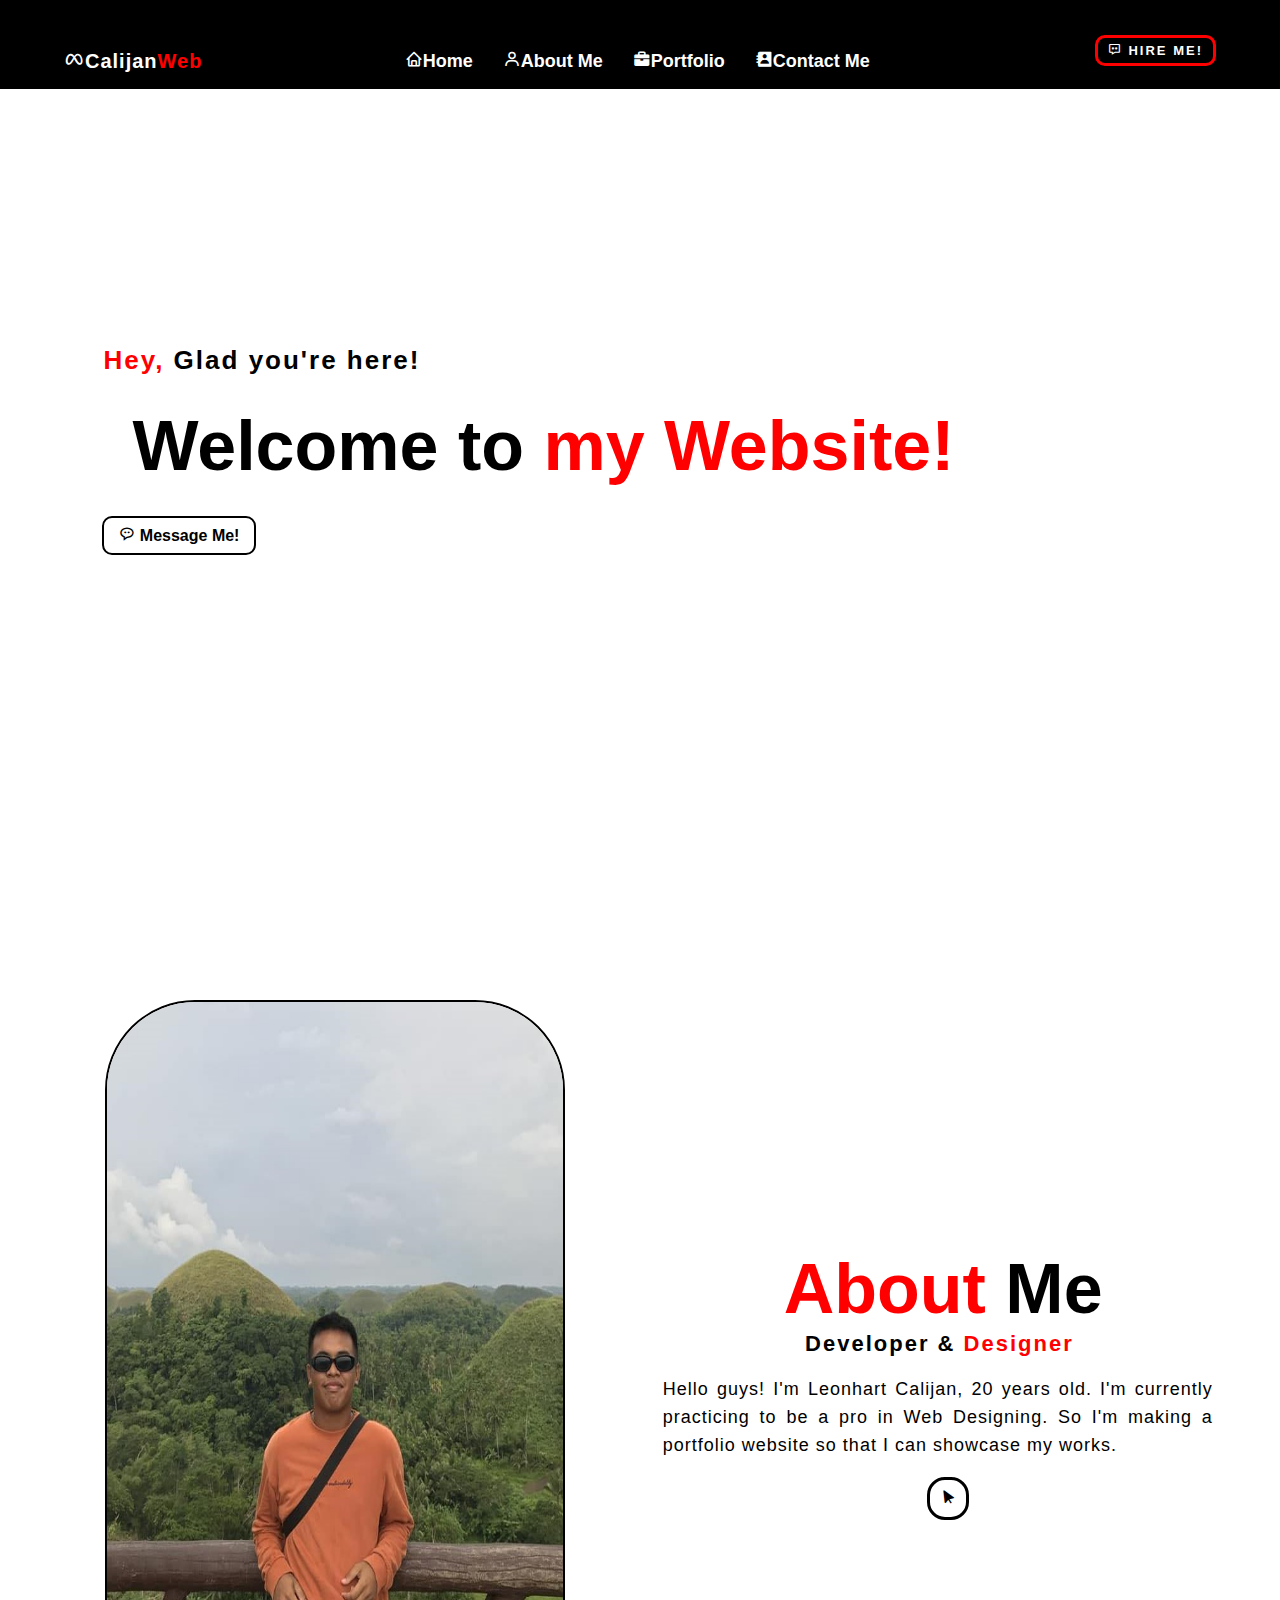
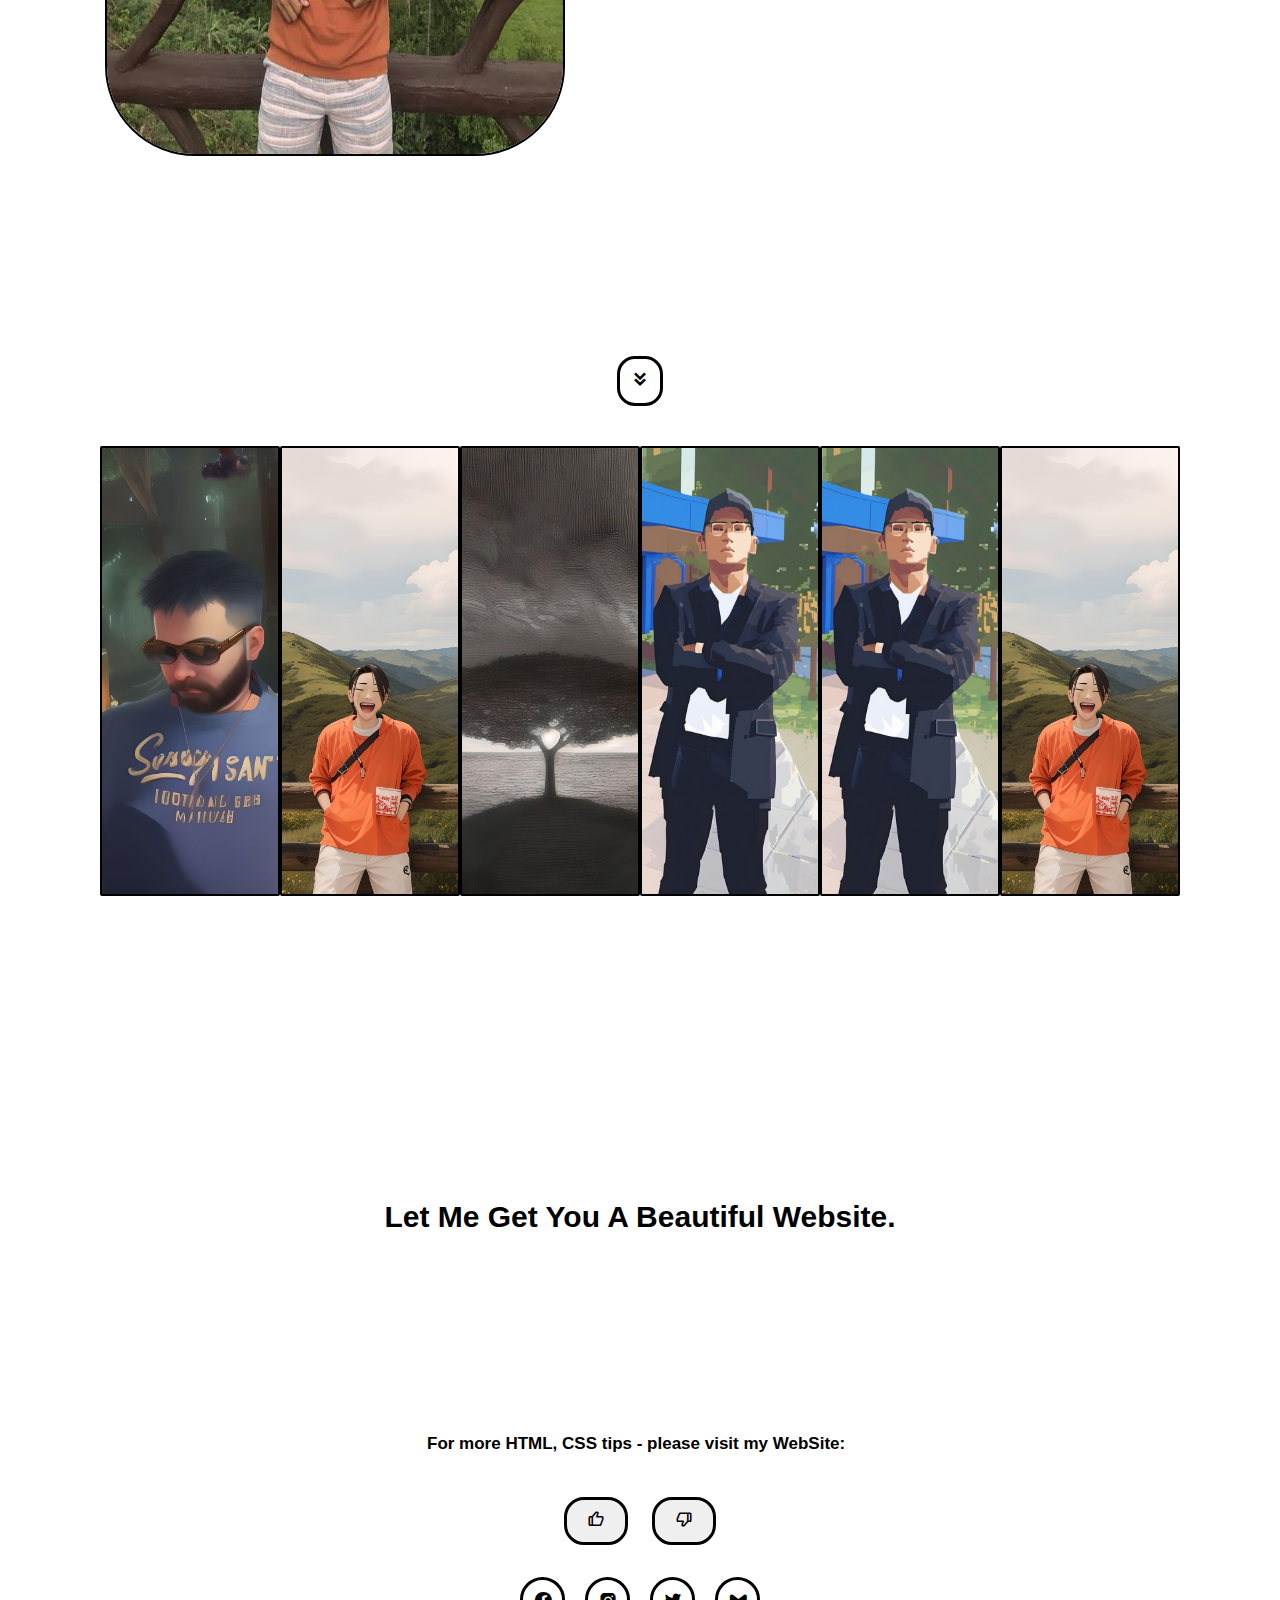
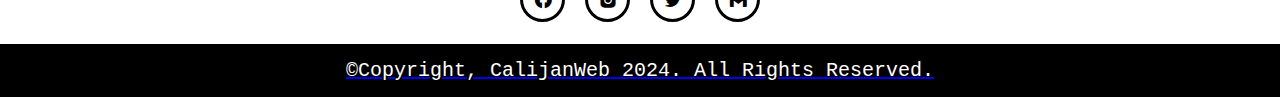
<file: index.html>
<!DOCTYPE html>
<html lang="en">

<head>
    <meta charset="UTF-8">
    <meta http-equiv="X-UA-Compatible" content="IE=edge"> 
    <meta name="viewport" content="width=device-width, initial-scale=1.0">
    <title>PORTFOLIO</title>
    <link rel="stylesheet" href="style.css">
    <link rel="stylesheet" href="mediaqueries.css">
    <link href='https://unpkg.com/boxicons@2.1.4/css/boxicons.min.css' rel="stylesheet">
    <script src="index.js"></script>
</head>

<body>

  <div id="home"></div>
  <div class="header">

<nav>
       <h2 class="Logo"><i class='bx bxl-meta'></i>Calijan<span>Web</span></h2>

      <ul>  
        <li><a href="#home"><i class='bx bx-home' ></i>Home</a></li>
        <li><a href="#about"><i class='bx bx-user'></i>About Me</a></li>
        <li><a href="#portfolio"><i class='bx bxs-briefcase' ></i>Portfolio</a></li>
        <li><a href="#contact-me"><i class='bx bxs-contact'></i>Contact Me</a></li>
      </ul>    
            
   <a href="https://www.facebook.com/hrtycljn" class="btn"><i class='bx bx-message-dots'></i> Hire Me!</a>  

 <div class="hamburger" onclick="toggleNav()">
     <i class='bx bx-menu'></i>
 </div>     

</nav>

 <div class="content">
    <h4><span>Hey,</span> Glad you're here!</h4>
    <h1>Welcome to <span> my Website!</span></h1>
      
    <a href="https://www.facebook.com/hrtycljn" class="btns"><i class='bx bx-message-rounded-dots'></i> Message Me!</a>  
      
 </div>
 </div>
 </div>



<!---------- About seection start-->


<section id="about" class="about">

 <div class="main">

  <img src="dings.jpg"> 

 <div class="about-text">
      <h2><span>About</span> Me</h2>
      <h5>Developer & <span>Designer</span></h5>
   <p> Hello guys! I'm Leonhart Calijan, 20 years old. I'm currently practicing to be a pro in Web Designing.
       So I'm making a portfolio website so that I can showcase my works. </p>
        
<title>Show Text on Button Click</title>

   <label for="toggle" class="button"><i class='bx bxs-pointer'></i></label>
   <input type="checkbox" id="toggle" class="checkbox">

 <div class="text">
   <p>My main reason why I want to develop my very own portfolio website is to show my works, 
      and a portfolio website can demonstrate my works. For instance, if you're a Web Designer, the design of your own website is a testament to your abilities. 
      I want to create this website not only to show my works but to also share parts of myself to my viewers that will serve to inform and entertain the future visitors of my website. </p>
 </div>
        
 </div>
 </div>
</section>





<!-----------------Portfolio section start-->

  <section class="portfolio" id="portfolio">
  
  <title>Show Text on Button Click</title>

    <label for="toggles" class="buttons"><i class='bx bxs-chevrons-down'></i></i></label>
    <input type="checkbox" id="toggles" class="checkboxs">


  <div class="info">
    <p>I'm still learning of doing this, but these are examples of the first art works that I've done.</p>
  </div>



  <div class="collection-container">
  <div class="row1">
  <div class="card-container">
      
  <div class="card-images">
  <div class="card-image-1">
  <div class="img ading1"></div>
            
  </div>

  <div class="card-image-2">
  <div class="img ading2"></div>
            
  </div>

  <div class="card-image-3" >
  <div class="img ading3"></div>
         
  </div>
  </div>
 
  </div>

  <div class="card-container">
        
  <div class="card-images">
  <div class="card-image-1">

  <div class="img hart2"></div>
              
  </div>

  <div class="card-image-2">
  <div class="img hart2"></div>
             
  </div>

  <div class="card-image-3" >
  <div class="img hart3"></div>

            
  </div>
  </div>
       
  </div>
  </div>

</section>



  <!--------------Contact Me----->

  <section class="contact me" id="contact-me"></section>
  
  <div class="contact-me">
    <p>Let Me Get You A Beautiful Website.</p>
  </div>
  
  <div class="style">
    <h1> For more HTML, CSS tips - please visit my WebSite:</h1>
  </div>
  
  <div class="feedback-container">
    <button class="like-button" onclick="sendFeedback('like')"><i class='bx bx-like'></i></button>
    <button class="unlike-button" onclick="sendFeedback('unlike')"><i class='bx bx-dislike' ></i></button>
    <div class="feedback-message" id="feedbackMessage"></div>
  </div>
  </div>

  <div class="social">

    <a href="https://www.facebook.com/hrtycljn"><i class='bx bxl-facebook-circle' ></i></a>
    <a href="https://www.instagram.com/lnhrty_/"><i class='bx bxl-instagram-alt' ></i></a>
    <a href=""><i class='bx bxl-twitter'></i></a>
    <a href="https://mail.google.com/mail/u/0/#inbox?compose=new"><i class='bx bxl-gmail'></i>
    </div>

  <footer>
    <p>&copy;Copyright, CalijanWeb 2024. All Rights Reserved.</p>
  </footer>
  
 
</body>
</html>
</file>
<file: style.css>
* {
    margin: 0;
    padding: 0;
    box-sizing: border-box;
    font-family: 'Josefin Sans', sans-serif;
}

html {
    scroll-behavior: smooth;
    
}

body{
    background-color: rgb(255, 255, 255);
    margin: 0;
}

/*nav start*/

.header {
    height: 100vh;
    width: 100%;
    background-color: white;
    background-size: cover;
    background-position: center;
}

nav {
    font-size: large;
    margin-top: -5px;
    width: 100%;
    position: fixed;
    display: flex;
    align-items: center;
    justify-content: space-between;
    padding-top: 40px;
    padding-left: 5%;
    padding-right: 5%;
    backdrop-filter: blur(12px);
    z-index: 1;
    background-color: black;
    padding-bottom: 3px;
}



.Logo {
    color: white;
    font-size: 20px;
    letter-spacing: 1px;
    cursor: pointer;
}

.hamburger{
    width: 30px;
    height: 30px;
    border-radius: 50%;
    display: none;
    align-items: center;
    justify-content: center;
    margin-bottom: 20px;
    transition: 0.5s;
}

.hamburger:hover  i{
color: red;
}

.hamburger i{
 font-size: 32px;
 color: white;
}


span {
    color: red;
}

nav ul {
    margin-right: 1.4cm;
    display: flex;
    
}

nav ul li {
    list-style: none;
    
  
}

nav ul li a {
    padding-left: 10px;
    margin-left: 20px;
    color: white;
    text-decoration: none;
    font-weight: bold;
    text-transform: capitalize;
    
    
}

nav ul li a:hover {
    color: red;
    transition: .3s;

}

    
.btn {

    margin-bottom: 20px;
    font-size: 13px;
    letter-spacing: 2px;
    text-transform: uppercase;
    font-weight: bold;
    padding: 5px 10px;
    border: 3px solid red;
    border-radius: 10px;
    position: relative;
    box-shadow: 0 2px 10px rgba(0, 0, 0, 0.16), 0 3px 6px rgba(0, 0, 0, 0.1);
    color: white;
    text-decoration: none;
    transition: 0.3s ease all;
    z-index: 1;
  }
  
.btn:before {
    transition: 0.5s all ease;
    position: absolute;
    top: 0;
    left: 50%;
    right: 50%;
    bottom: 0;
    opacity: 0;
    content: '';
    background-color: red;
    z-index: -1;
  }
  
.btn:hover, .btn:focus {
    color: white;
  }
  
.btn:hover:before, .btn:focus:before {
    transition: 0.5s all ease;
    left: 0;
    right: 0;
    opacity: 1;
  }
  
.btn:active {
    transform: scale(0.9);
  }




.content {
    position: absolute;
    top: 50%;
    left: 8%;
    transform: translateY(-50%);
}

h1 {
    
    color: black;
    margin: 30px;
    font-size: 70px;
    margin-right: 10px;
}

h3 {
    color: black;
    font-size: 26px;
    margin-bottom: 50px;
    margin-left: 3px;
    margin-bottom: 5px;
}

h4 {
    color: black;
    letter-spacing: 2px;
    font-size: 26px;
    margin-left: 1px;
    
}

.btns {
        
        
        color: black;
        text-decoration: none;
        border: 2px solid black;
        font-weight: bold;
        padding: 8px 15px;
        display: block;
        border-radius: 10px;
        width: max-content;
}
.btns:hover{
    background: red;
}

/*nav end*/









/*about start*/

.about {
    
    width: 100%;
    padding: 100px 0px;
    background-color: white;
}

.about img {
    height: 84vh;
    width: 100%;
    max-width: 460px;
    border: 2px solid black;
    border-radius: 90px;

}

.about-text {
    width: 100%;
    max-width: 550px;
    
}

.main {
    width: 100%;
    max-width: 1130px;
    margin: 0 auto;
    display: flex;
    flex-wrap: wrap;
    align-items: center;
    justify-content: space-around;
}

.about-text h2 {
    color: black;
    font-size: 70px;
    margin-left: 4.2cm;
    
}

.about-text h5 {
    color: blacks;
    letter-spacing: 2px;
    font-size: 22px;
    margin-bottom: 16px;
    text-transform: capitalize;
    margin-left: 4.5cm;
    padding: 2px 10px;
    text-align: justify;
    

}

.about-text p {
    color: black;
    letter-spacing: 1px;
    line-height: 28px;
    font-size: 18px;
    margin-bottom: 30px;
    margin-left: 1cm;
    text-align: justify;
    width: 100%;
   

}
.span {

    color: red;
}

.text {
    letter-spacing: 1px;
    font-size: 5px;
    
}

.checkbox {
    display: none;
}

  
.text {
    display: none;
   
}
.text p {
    margin-top: 1cm;
    display: flex;
    justify-content: center;
    color: black;
    align-items: justify;
    width: 100%;
    
    
}
 
.checkbox:checked + .text {
    display: block;
}

 
.button {
    width: 85px;
    padding: 10px 10px;
    background-color: white;
    border: 3px solid black;
    border-radius: 18px;
    cursor: pointer;
    margin-left: 8cm;
    
    
}

.button:hover{
   background-color: red;
   transition: .6;
}








/*portfolio start*/

.portfolio {
    height: max-content;
    width: 100%;
    padding: 100px;
    display: flex;
    justify-content: center;
    align-items: center;
    flex-direction: column;
    background-color: white;


}

.checkboxs {
    display: none;
     
}
  
.info {
    display: none;
    height: 30%;
    width: 100%;
   
}


.info p {
    font-size: 22px;
    margin-top: 10px;
    color: black;
    width: 100%;
    text-align: center;
    padding: 16px 10px;
    margin-bottom: 40px;
}


.checkboxs:checked + .info {
    display: block;
   
}


 
.buttons {
    font-size: 20px;
    padding: 10px 10px;
    background-color: white;
    border: 3px solid black;
    border-radius: 18px;
    margin-bottom: 40px;
}

.buttons:hover{
   background-color: red;
}
.collection-container{
   
    width: 100%;
    height: 70%;
    display: flex;
    flex-direction: column;
    justify-content: center;
    
    
}

.row1{
    width: 100%;
    display: flex;
    align-items: center;
    justify-content: space-around;
}

.card-container{
    width: 100%;
    height: 50vh;
    display: flex;
    flex-direction: column;
    justify-content: center;
    

}

.card-images{
    height: 100%;
    width: 100%;
    display: flex;
    
    
   
}

.card-image-1, .card-image-2, .card-image-3{
    width: 50%;
    height: 100%;
    display: flex;
    border: 2px solid black;
    border-radius: 2px;
    

}

.card-image-1:hover, .card-image-2:hover, .card-image-3:hover{
    transform: scale(1.1);
    transition: 0.6s;

}
    

.img{
    height: 100%;
    width: 100%;
}

.ading1{
    background: url(s.jpg) no-repeat;
    background-size: cover;
    background-position: center;
}

.ading2{
    background: url(l.jpg) no-repeat;
    background-size: cover;
    background-position: center;
}

.ading3{
    background: url(q.jpg) no-repeat;
    background-size: cover;
    background-position: center;

}

.hart1{
    background: url(s.jpg) no-repeat;
    background-size: cover;
    background-position: center;
}

.hart2{
    background: url(kk.png) no-repeat;
    background-size: cover;
    background-position: center;
}

.hart3{
    background: url(l.jpg) no-repeat;
    background-size: cover;
    background-position: center;
}


/*end of PORTFOLIO*/






/*contact start*/


.contact-me {
    height: 45vh;
    width: 100%;
    padding: 28px;
    background-color: white;
    display: flex;
    align-items: center;
    justify-content: center;
    
    
}

.contact-me p {
    margin-top: 1cm;
    color: black;
    font-size: 30px;
    font-weight: bold;
    display: flex;
    justify-content: center;

    
    
}
.style{

    color: white;
    background-color: white;

}

.style h1 {
    background-color: white;
    color: black;
    font-size: 17px;    
    line-height: 26px;
    justify-content: center;
    display: flex;
    margin-right: 1cm;
  
   

}

.copyright p {
    color: green;
    font-size: 20px;

}
.social {
    background-color: white;
    display: flex;
    justify-content: center;
    display: flex;
}

.social a {
    width: 45px;
    height: 45px;
    display: flex;
    align-items: center;
    justify-content: center;
    background: white;
    border: 3px solid black;
    border-radius: 50%;
    margin: 22px 10px;
    color: black;
    text-decoration: none;
    font-size: 20px;
}

.social a:hover {
    transition: .3s;
    background-color: red;
}

footer {
    background-color: black;

}

footer p{
    font-family:'Courier New', Courier, monospace;
    font-size: 20px;
    color: white;
    display: flex;
    justify-content: center;
    align-items: center;
    padding: 15px;
   
}    



.feedback-container {
    text-align: center;
    background-color: white;
    

}
.like-button, .unlike-button {
    padding: 10px 20px;
    margin: 10px;
    font-size: 18px;
    border: none;
    cursor: pointer;
    border: 3px solid black;
    border-radius: 20px;
    transition: background-color 0.3s;
   
}
.like-button {
    
    color: black;
}
.like-button:hover {
    background-color: #218838;
}
.unlike-button {

    color: black;
}
.unlike-button:hover {
    background-color: #c82333;
}
.feedback-message {
    margin-top: 20px;
    font-size: 18px;
    display: none;
}
.visible {
    color: black;
    display: block;
}
</file>
<file: mediaqueries.css>
@media screen and (max-width: 1200px) {
    /*header are dapit */
    .header {
        height: 100vh;
        width: 100%;
        background-color: white;
        background-size: cover;
        background-position: center;
    }
    
    nav {
        font-size: large;
        margin-top: -5px;
        width: 100%;
        display: flex;
        align-items: center;
        justify-content: space-between;
        padding-top: 40px;
        padding-left: 5%;
        padding-right: 5%;
        backdrop-filter: blur(12px);
        z-index: 1;
        background-color: rgba(0, 0, 0, 0.812);
        padding-bottom: 3px;
        position: fixed;
    }
    
    .Logo {
        color: white;
        font-size: 20px;
        letter-spacing: 1px;
        cursor: pointer;
    }
    
    .hamburger{
        width: 30px;
        height: 30px;
        
        border-radius: 50%;
        display: flex;
        align-items: center;
        justify-content: center;
        margin-bottom: 20px;
        transition: 0.5s;
        cursor: pointer;
    }
    
    .hamburger:hover  i{
    color: red;
    }
    
    .hamburger i{
     font-size: 32px;
     color: white;
    }

    span {
        color: red;
        
    }

        nav ul {
            display: none;
            position: fixed;
            top: 90px;
            left: 0;
            width: 50%;
            height: 100vh;
            gap: 30px;
            align-items: start;
            flex-direction: column;
            background-color: rgba(0, 0, 0, 0.936);
            padding: 40px 5px;
            z-index: 10;
            transition: 0.6s;
            margin-left: 0;

        }
        nav ul li {
            list-style: none;
            width: 100%;
   
          
        }
    
        
    .btn {
    
        margin-bottom: 20px;
        font-size: 13px;
        letter-spacing: 2px;
        text-transform: uppercase;
        margin-left: 9cm;
        font-weight: bold;
        padding: 5px 10px;
        border: 3px solid black;
        border-radius: 10px;
        position: relative;
        box-shadow: 0 2px 10px rgba(0, 0, 0, 0.16), 0 3px 6px rgba(0, 0, 0, 0.1);
        color: white;
        text-decoration: none;
        transition: 0.3s ease all;
        z-index: 1;
        display: none;
      }
           /*header ari tamn*/

      

.content {
    position: absolute;
    top: 50%;
    left: 8%;
    transform: translateY(-50%);

}

.content h1 {
    color: black;
    margin: 30px;
    font-size: 55px !important;
    padding-right: 1.9cm;
   
}

.content h3 {
    color: black;
    font-size: 20px;
    margin-bottom: 50px;
    margin-left: 3px;
    margin-bottom: 5px;
}

.content h4 {
    color: blacks;
    letter-spacing: 2px;
    font-size: 26px;
    
    
}

.content .btns {
        
        color: black;
        text-decoration: none;
        border: 2px solid black;
        font-weight: bold;
        padding: 8px 25px;
        display: block;
        border-radius: 10px;
        width: max-content;
}

.btns:hover{
    background: red;
}





/*about*/
      .about {
     
        width: 100%;
        padding: 0px 0px;
  
    }
    
    .about img {
        height: 50vh;
        width: 100%;
        max-width: 350px;
        border: 2px solid black;
        border-radius: 100px;
    
    }
    
    .about-text {
        width: 100%;
        max-width: 550px;
        
    }
    
    .main {
        width: 100%;
        max-width: 1130px;
        margin: 0 auto;
        display: flex;
        flex-wrap: wrap;
        align-items: center;
        justify-content: space-around;
    }
    
    .about-text h2 {
        color: black;
        font-size: 80px;
        margin-left: 2.5cm;
        
    }
    
    .about-text h5 {
        color: white;
        letter-spacing: 2px;
        font-size: 26px;
        margin-bottom: 10px;
        text-transform: capitalize;
        margin-left: 0;
        display: flex;
        justify-content: center;
        width: 100%;
    
    }

    .about-text h5 span {
        color: red;
        margin-left: 10px;
    
    }
    .about-text p {
        color: black;
        letter-spacing: 1px;
        line-height: 28px;
        font-size: 18px;
        margin-bottom: 20px;
        margin-left: 1cm;
        text-align: justify;
        width: 85%;
       
    
    }

    .about-text span {
        color: red;
    
    }
    
    .text {
        color: black;
        letter-spacing: 1px;
        font-size: 100px;
        
    }
    
    .checkbox {
        display: none;
    }
    
      
    .text {
        display: none;
       
    }
    .text p {
        margin-top: 1cm;
        display: flex;
        justify-content: center;
        color: black;
        align-items: justify;
        width: 85%;
        
    }
     
    .checkbox:checked + .text {
        display: block;
    }
    
     
    .button {
        padding: 10px 20px;
        background-color: black;
        color: #fff;
        border: 2px solid green;
        border-radius: 10px;
        cursor: pointer;
        margin-left: 6.4cm;
        
    }
    
    .button:hover{
       background-color: green;
       transition: .6;
    }
/*about end*/


/*portfolio ni ari dapit*/

.portfolio {

    height: max-content;
    width: 100%;
    padding: 20px;
    display: flex;
    justify-content: center;
    align-items: center;
    flex-direction: column;


}

.checkboxs {
    display: none;
     
}
  
.info {
    display: none;
    height: 30%;
    width: 100% !important;
   
}


.info p {
    font-size: large;
    margin-top: 1cm;
    color: white;
    width: 100%;
    padding: 2px 8px;
    margin-bottom: 20px;
    letter-spacing: 1px;
}


.checkboxs:checked + .info {
    display: block;
   
}


 
.buttons {
    font-size: large;
    padding: 10px 20px;
    background-color: black;
    color: #fff;
    border: 2px solid green;
    border-radius: 10px;
    margin-left: 16px;
    margin-top: 6cm;
}

.buttons:hover{
   background-color: green;
}
.collection-container{
  
    width: 100%;
    height: 70%;
    display: flex;
    flex-direction: column;
    justify-content: center;
    
    
}

.row1{
    width: 100%;
    display: flex;
    flex-direction: column;
    align-items: center;
    justify-content: space-around;
}

.card-container{
    width: 100%;
    height: 50vh;
    display: flex;
    flex-direction: column;
    justify-content: center;

}

.card-images{
    height: 100%;
    width: 100%;
    display: flex;
    
   
}

.card-image-1, .card-image-2, .card-image-3{
    width: 50%;
    height: 100%;
    display: flex;
    gap: 10px;
    

}

.card-image-1:hover, .card-image-2:hover, .card-image-3:hover{
    transform: scale(1.1);
    transition: 0.6s;

}

.img{
    height: 100%;
    width: 100%;
}

.ading1{
    background: url(s.jpg) no-repeat;
    background-size: cover;
    background-position: center;
}

.ading2{
    background: url(l.jpg) no-repeat;
    background-size: cover;
    background-position: center;
}

.ading3{
    background: url(q.jpg) no-repeat;
    background-size: cover;
    background-position: center;

}

.hart1{
    background: url(s.jpg) no-repeat;
    background-size: cover;
    background-position: center;
}

.hart2{
    background: url(kk.png) no-repeat;
    background-size: cover;
    background-position: center;
}

.hart3{
    background: url(l.jpg) no-repeat;
    background-size: cover;
    background-position: center;
}

/*DRE TAMAN ANG PORTFOLIO*/




/*contact*/

.contact-me {
    height: 50vh;
    width: 100%;
    padding: 20px;
    background-color: black;
    display: flex;
    align-items: center;
    justify-content: center;
}

.contact-me p {
    margin-top: 2cm;
    color: white;
    font-size: 26px;
    font-weight: bold;
    margin-left: 20px;
    width: 100%;
    display: flex;
    text-align: center;
    flex-direction: column;
    
}

.contact-me p span{
    font-size: 26px;
    color: green;
    margin-left: 4px;
    font-weight: bold;
    width: 100%;

}

  .style h2 {
    font-size: 30px;
    color: white;
    margin-bottom: 20px;
    font-weight: bold;
    width: 100%;
    display: flex;
    justify-content: center;
    

}
.style span {
    font-size: 30px;
    color: green;
    margin-left: 10px;
    font-weight: bold;
    
}

.style h1 {
    color: white;
    font-size: 12px;
    line-height: 26px;
    justify-content: center;
    display: flex;
   


}

.social {
    display: flex;
    margin-left: 1cm;

}
.social a {
    width: 50px;
    height: 45px;
    display: flex;
    align-items: center;
    justify-content: center;
    background: black;
    border: 2px solid green;
    border-radius: 50%;
    margin: 25px 10px;
    color: white;
    text-decoration: none;
    font-size: 20px;
    

}

footer {
    background-color: black;

}

footer p{
    font-family:'Courier New', Courier, monospace;
    font-size: 11px;
    color: white;
    display: flex;
    justify-content: center;
    align-items: center;
    padding: 15px;
}
}





    @media screen and (max-width: 780px) {
        
        .about {
            width: 100%;
            padding: 0px 0px;
        
        }
        
        .about img {
            height: 50vh;
            width: 100%;
            max-width: 300px;
            border: 2px solid black;
            border-radius: 100px;
        
        }
        
        .about-text {
            width: 100%;
            max-width: 550px;
            
        }
        
        .main {
            width: 100%;
            max-width: 1130px;
            margin: 0 auto;
            display: flex;
            flex-wrap: wrap;
            align-items: center;
            justify-content: space-around;
        }
        
        .about-text h2 {
           color: blacks;
           font-size: 50px;
           margin-left: 0;
           width: 100%;
           text-align: center;
           
         
        }
        
        .about-text h5 {
            color: black;
            letter-spacing: 2px;
            font-size: 20px;
            margin-bottom: 5px;
            text-transform: capitalize;
            margin-left: 0;
            padding: 2px 10px;
            display: flex;
            justify-content: center;
   
        
        }

        .about-text h5 span {
            color: red;
            margin-left: 10px;

        }
        .about-text p {
            color: black;
            letter-spacing: 1px;
            line-height: 28px;
            font-size: 18px;
            margin-bottom: 30px;
            margin-left: 1cm;
            text-align: justify;
            width: 80%;
            
        }
    
        .button {
            padding: 10px 20px;
            background-color: white;
            color: black;
            border: 3px solid black;
            border-radius: 18px;
            cursor: pointer;
            margin-left: 1cm;
            
        }
        
        .button:hover{
           background-color: red;
           transition: .6;
        }
    
        .buttons {
            font-size: 20px;
            padding: 10px 10px;
            margin-right: 18px;
            color: black;
            background-color: white;
            border: 3px solid black;
            border-radius: 18px;
            
        }

        .buttons:hover{
            background-color: red;
        }

        .info p {

            color: black;
        }

        
        

    .contact-me {
        height: 50vh;
        width: 100%;
        padding: 20px;
        background-color: white;
        display: flex;
        align-items: center;
        justify-content: center;
    }
    
    .contact-me p {
        
        margin-top: 2cm;
        color: black;
        font-size: 26px;
        font-weight: bold;
        margin-left: -9px;
        width: 100%;
        display: flex;
        text-align: center;
        flex-direction: column;
        
    }
    
    .contact-me p span{
        font-size: 26px;
        color: red;
        margin-left: 4px;
        font-weight: bold;
        width: 100%;
    
    }
    
    .style h1 {
       color: black;

    }
    
    .social {
      display: flex;
      margin-left: .7cm;
    
    }
    .social a {
      width: 50px;
      height: 45px;
      display: flex;
      align-items: center;
      justify-content: center;
      background: white;
      border: 2px solid black;
      border-radius: 50%;
      margin: 25px 10px;
      color: black;
      text-decoration: none;
      font-size: 20px;
      
    
    }


}



    @media screen and (max-width: 400px) {
        .about {
            width: 100%;
            padding: 0px 0px;
        
        }
        
        .about img {
            height: 50vh;
            width: 100%;
            max-width: 300px;
            border: 2px solid black;
            border-radius: 100px;
        
        }
        
        .about-text {
            width: 100%;
            max-width: 550px;
            
        }
        
        .main {
            width: 100%;
            max-width: 1130px;
            margin: 0 auto;
            display: flex;
            flex-wrap: wrap;
            align-items: center;
            justify-content: space-around;
        }
        
        .about-text h2 {
            color: black;
            font-size: 50px;
            margin-left: 0;
            width: 100%;
            text-align: center;

        }
    

        .about-text h5 {
            color: black;
            letter-spacing: 2px;
            font-size: 20px;
            margin-bottom: 5px;
            text-transform: capitalize;
            margin-left: 0;
            padding: 2px 10px;
            display: flex;
            justify-content: center;

        }    

        .about-text h5 span {
            color: red;
            margin-left: 10px;


        }  
        
        .about-text p {
            color: black;
            letter-spacing: 1px;
            line-height: 28px;
            font-size: 18px;
            margin-bottom: 30px;
            margin-left: 1cm;
            text-align: justify;
            width: 80%;
            
        }

        .button {
            padding: 10px 20px;
            background-color: white;
            color: black;
            border: 2px solid black;
            border-radius: 10px;
            cursor: pointer;
            margin-left: 1cm;
            
        }
        
        .button:hover{
           background-color: red;
           transition: .4;
        }
    
    .contact-me {
        height: 50vh;
        width: 100%;
        padding: 20px;
        background-color: white;
        display: flex;
        align-items: center;
        justify-content: center;
    }
    
    .contact-me p {
        margin-top: 2cm;
        color: black;
        font-size: 26px;
        font-weight: bold;
        margin-left: .2cm;
        width: 100%;
        display: flex;
        text-align: center;
        flex-direction: column;
        
    }

.style h2 {
  font-size: 30px;
  color: black;
  margin-bottom: 20px;
  font-weight: bold;
  width: 100%;
  display: flex;
  justify-content: center;
  margin-left: 10px;
  

}


.style h1 {
  color: blacks;
  font-size: 11px;
  line-height: 20px;
  width: 90%;
  

 
}

.social {
  display: flex;
  margin-left: .2cm;

}
.social a {
  width: 50px;
  height: 45px;
  display: flex;
  align-items: center;
  justify-content: center;
  background: white;
  border: 2px solid black;
  border-radius: 50%;
  margin: 25px 10px;
  color: black;
  text-decoration: none;
  font-size: 20px;
  

}

}
</file>
